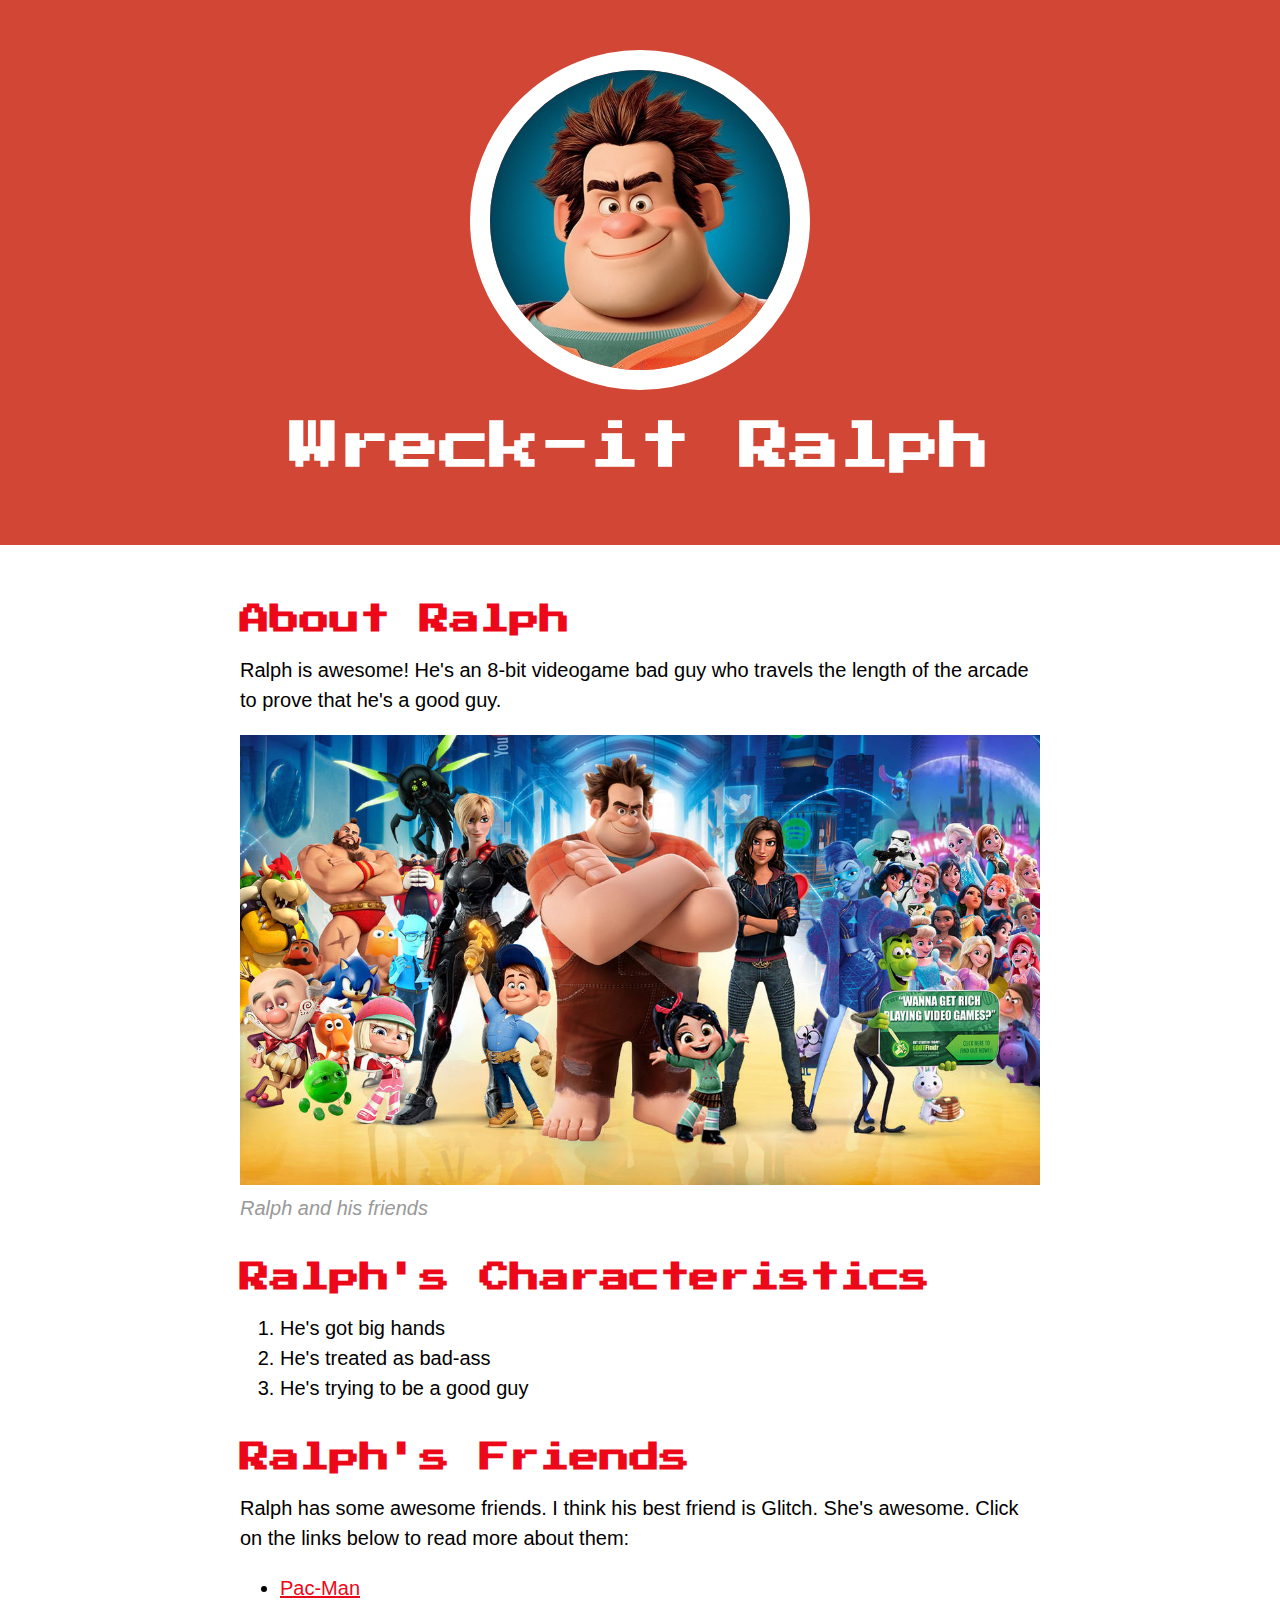
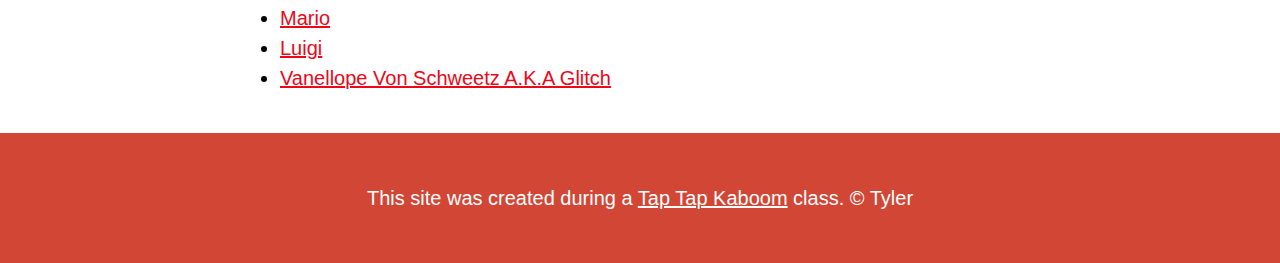
<file: index.html>
<!DOCTYPE html>
<html>
<head>
	<title>Wreck-it Ralph</title>
	<link rel="icon" href="img/ralph-avatar.jpeg">
	<link href="https://fonts.googleapis.com/css?family=Press+Start+2P&display=swap" rel="stylesheet">
	<link rel="stylesheet" type="text/css" href="css/hero.css">
</head>
<body>
	<!-- header element -->
	<header>
		<img src="img/ralph-avatar.jpeg">
		<h1>Wreck-it Ralph</h1>
	</header>

	<!-- main element -->
	<main>
		<h2>About Ralph</h2>
		<p>Ralph is awesome! He's an 8-bit videogame bad guy who travels the length of the arcade to prove that he's a good guy.</p>
		<img src="img/ralph-big.jpg">
		<p class="caption">Ralph and his friends</p>

		<!-- Characteristics -->
		<h2>Ralph's Characteristics</h2>
		<ol>
			<li>He's got big hands</li>
			<li>He's treated as bad-ass</li>
			<li>He's trying to be a good guy</li>
		</ol>

		<!-- Friends -->
		<h2>Ralph's Friends</h2>
		<p>Ralph has some awesome friends. I think his best friend is Glitch. She's awesome. Click on the links below to read more about them:</p>
		<ul>
			<li><a target="blank" href="https://en.wikipedia.org/wiki/Pac-Man">Pac-Man</li>
			<li><a target="blank" href="https://en.wikipedia.org/wiki/Mario">Mario</li>
			<li><a target="blank" href="https://en.wikipedia.org/wiki/Luigi">Luigi</li>
			<li><a target="blank" href="https://disney.fandom.com/wiki/Vanellope_von_Schweetz">Vanellope Von Schweetz A.K.A Glitch</a></li>
		</ul>

	</main>

<!-- Footer element -->
<footer>
	<p>This site was created during a
		<a target="blank" href="https://taptapkaboom.com">Tap Tap Kaboom</a> class. &copy; Tyler</p>
</footer>


</body>
</html>
</file>
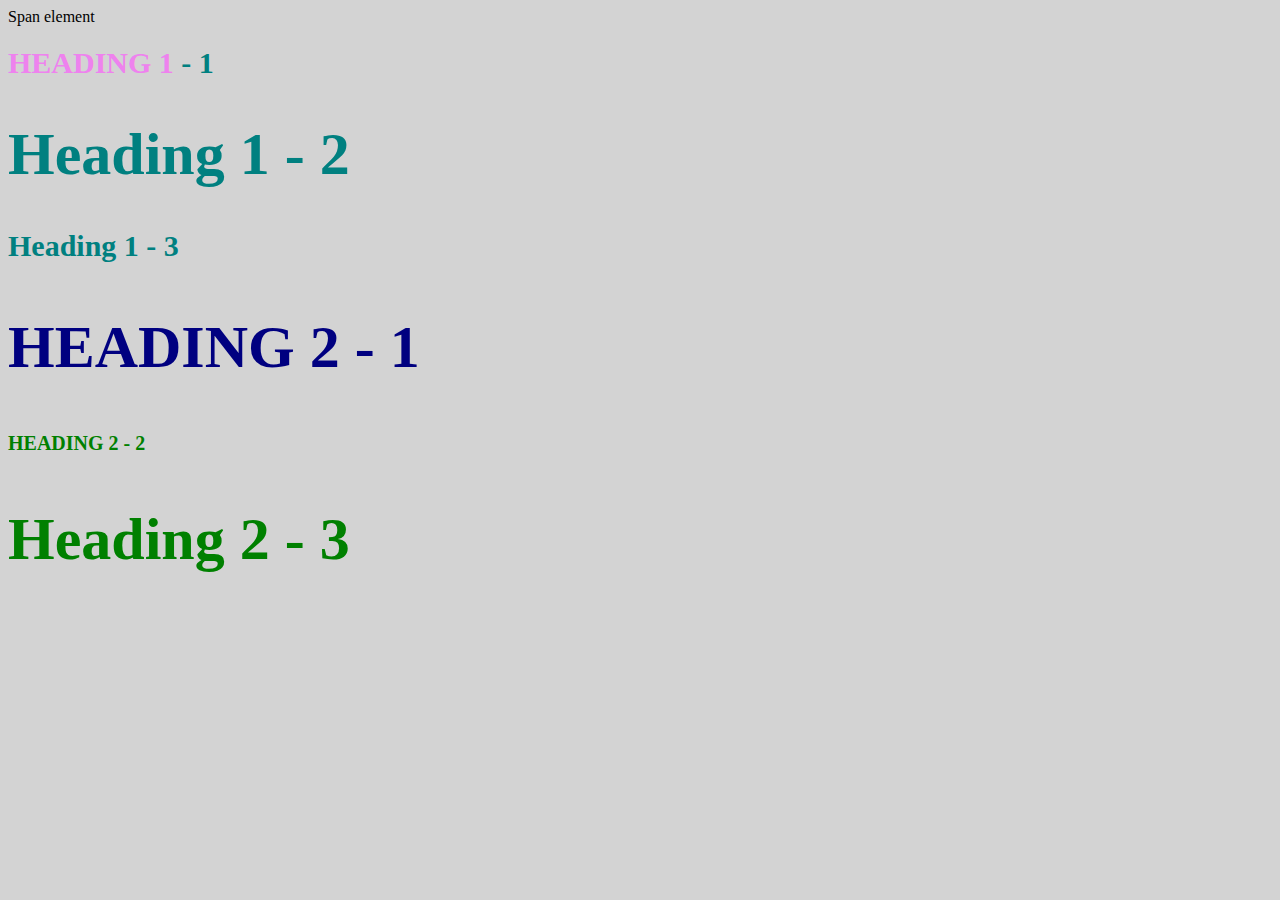
<file: style-test.html>
<!DOCTYPE html>
<html>
<head>
	<title>Style test</title>
	<link rel="stylesheet" type="text/css" href="css/test.css">
</head>
<body>
	<span>Span element</span>
	<h1 class="uppercase"><span>Heading 1</span> - 1</h1>
	<h1 class="big">Heading 1 - 2</h1>
	<h1>Heading 1 - 3</h1>
	<h2 class="big uppercase">Heading 2 - 1</h2>
	<h2 class="uppercase">Heading 2 - 2</h2>
	<h2 class="big">Heading 2 - 3</h2>


</body>
</html>
</file>
<file: css/hero.css>
body{
	margin: 0;
	font-family: 'Helvetica', 'Arial', sans-serif;
	font-size: 20px;
	line-height: 30px;
}

header{
	background-color: #d14635;
	text-align: center;
	padding-top: 50px;
	padding-bottom: 50px;
}

h1, h2{
	font-family: 'Press Start 2P', cursive;
}

header h1{
	color: white;
	font-size: 50px;

}

header img{
	border-radius: 170px;
    width: 300px;
    border: 20px solid white;
}

main {
	max-width: 800px;
	margin: 0 auto;
	padding: 20px;
}

main img{
	max-width: 100%;
}

h2{
	font-size: 30px;
	color: #ec0719;
	margin: 40px 0 10px;
}

a{
	color: #ec0719;
}
a:hover{
	color: white;
	background-color: #483a94;
}

footer{
	background-color: #d14635;
	text-align: center;
	color: white;
	padding: 50px;
}

footer p{
	margin: 0;
}

footer a{
	color: white;
}
footer a:hover{
	opacity: .5;
	background-color: transparent;
}

p.caption{
	color: #999999;
	font-style: italic;
	margin-top: 0;
}
</file>
<file: css/test.css>
body{
	background-color: lightgrey;
}

h1{
	font-size: 30px;
	color: teal;
}

h2{
	color: red;
	font-size: 20px
}
h2{
	color: green;
}

.big{
	font-size: 60px;
}

.uppercase{
	text-transform: uppercase;
}

.big.uppercase{
	color: navy;
}

h1 span{
	color: violet;
}
</file>
